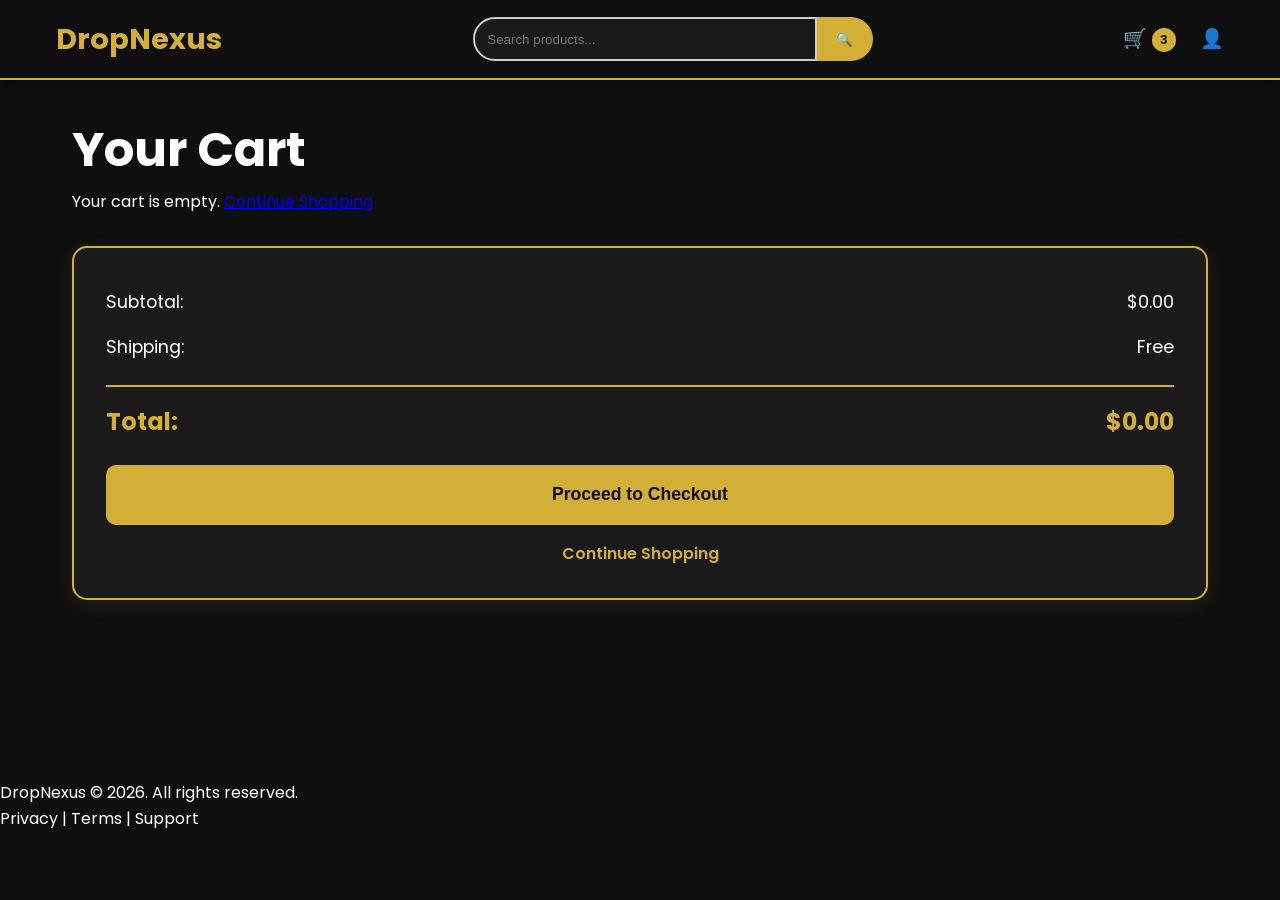
<file: Cart.html>
<!DOCTYPE html>
<html lang="en">
<head>
  <meta charset="UTF-8">
  <meta name="viewport" content="width=device-width, initial-scale=1.0">
  <title>Cart - DropNexus</title>
  <link rel="stylesheet" href="cart.css">
  <link href="https://fonts.googleapis.com/css2?family=Poppins:wght@300;400;600;700&display=swap" rel="stylesheet">
</head>
<body>
  <!-- Header (reuse from homepage) -->
  <header class="header">
    <nav class="nav">
      <a href="Home.html" class="logo">DropNexus</a>
      <div class="search-bar">
        <input type="search" placeholder="Search products...">
        <button>🔍</button>
      </div>
      <div class="nav-icons">
        <span>🛒 <span class="cart-count">3</span></span>
        <span>👤</span>
      </div>
    </nav>
  </header>

  <main class="cart-page">
    <div class="container">
      <h1>Your Cart</h1>
      <div class="cart-empty" style="display: none;">Your cart is empty. <a href="Home.html">Continue Shopping</a></div>
      
      <div class="cart-items" id="cart-items">
        <!-- Cart items will be populated by JavaScript -->
      </div>

      <div class="cart-summary">
        <div class="summary-row">
          <span>Subtotal:</span>
          <span id="subtotal">$0.00</span>
        </div>
        <div class="summary-row">
          <span>Shipping:</span>
          <span>Free</span>
        </div>
        <div class="summary-row total">
          <span>Total:</span>
          <span id="total">$0.00</span>
        </div>
        <a href="Checkout.html"><button class="checkout-btn">Proceed to Checkout</button></a>
        <a href="Home.html" class="continue-shopping">Continue Shopping</a>
      </div>
    </div>
  </main>

  <footer class="footer">
    <div class="footer-content">
      <div>DropNexus © 2026. All rights reserved.</div>
      <div>Privacy | Terms | Support</div>
    </div>
  </footer>

  <script>
    function loadCart() {
      let cart = JSON.parse(localStorage.getItem('cart')) || [];
      let cartItemsContainer = document.getElementById('cart-items');
      let subtotal = 0;

      if (cart.length === 0) {
        cartItemsContainer.innerHTML = '<p>Your cart is empty. <a href="Home.html">Continue Shopping</a></p>';
        document.getElementById('subtotal').textContent = '$0.00';
        document.getElementById('total').textContent = '$0.00';
        return;
      }

      cartItemsContainer.innerHTML = '';
      cart.forEach((item, index) => {
        let itemTotal = item.price * item.quantity;
        subtotal += itemTotal;

        let cartItem = document.createElement('div');
        cartItem.className = 'cart-item';
        cartItem.innerHTML = `
          <img src="${item.image}" alt="${item.name}">
          <div class="item-details">
            <h3>${item.name}</h3>
            <p>$${item.price.toFixed(2)}</p>
          </div>
          <div class="quantity">
            <button onclick="changeQuantity(${index}, -1)">-</button>
            <span>${item.quantity}</span>
            <button onclick="changeQuantity(${index}, 1)">+</button>
          </div>
          <div class="item-total">$${itemTotal.toFixed(2)}</div>
          <button class="remove" onclick="removeItem(${index})">Remove</button>
        `;
        cartItemsContainer.appendChild(cartItem);
      });

      document.getElementById('subtotal').textContent = '$' + subtotal.toFixed(2);
      document.getElementById('total').textContent = '$' + subtotal.toFixed(2);
      updateCartCount();
    }

    function changeQuantity(index, delta) {
      let cart = JSON.parse(localStorage.getItem('cart')) || [];
      if (cart[index]) {
        cart[index].quantity += delta;
        if (cart[index].quantity <= 0) {
          cart.splice(index, 1);
        }
        localStorage.setItem('cart', JSON.stringify(cart));
        loadCart();
      }
    }

    function removeItem(index) {
      let cart = JSON.parse(localStorage.getItem('cart')) || [];
      cart.splice(index, 1);
      localStorage.setItem('cart', JSON.stringify(cart));
      loadCart();
    }

    function updateCartCount() {
      let cart = JSON.parse(localStorage.getItem('cart')) || [];
      let totalItems = cart.reduce((sum, item) => sum + item.quantity, 0);
      document.querySelector('.cart-count').textContent = totalItems;
    }

    // Load cart on page load
    window.onload = loadCart;
  </script>
</body>
</html>
</file>
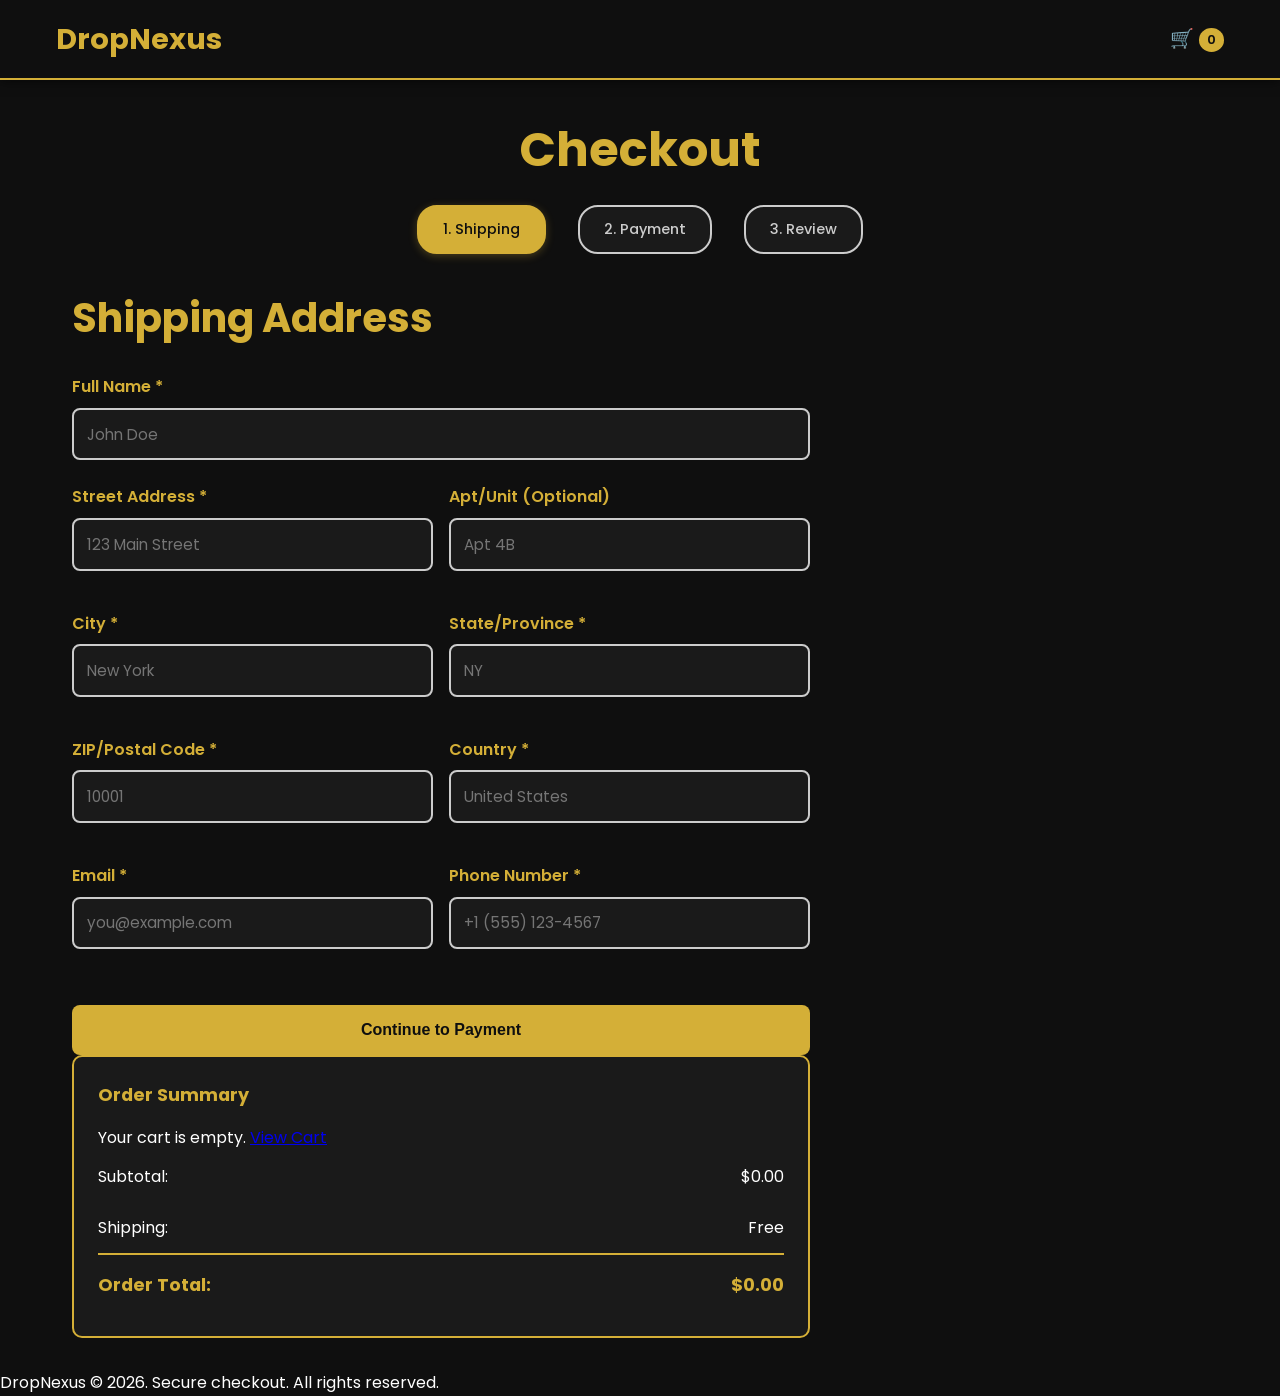
<file: Checkout.html>
<!DOCTYPE html>
<html lang="en">
<head>
  <meta charset="UTF-8">
  <meta name="viewport" content="width=device-width, initial-scale=1.0">
  <title>Checkout - DropNexus</title>
  <link rel="stylesheet" href="checkout.css">
  <link href="https://fonts.googleapis.com/css2?family=Poppins:wght@300;400;600;700&display=swap" rel="stylesheet">
  <!-- PayPal SDK - Replace YOUR_CLIENT_ID with your actual PayPal Client ID -->
  <script src="https://www.paypal.com/sdk/js?client-id=YOUR_CLIENT_ID&currency=USD"></script>
</head>
<body>
  <header class="header">
    <nav class="nav">
      <a href="Home.html" class="logo">DropNexus</a>
      <div class="nav-icons">
        <a href="Cart.html" style="text-decoration: none; color: inherit;">🛒 <span class="cart-count">2</span></a>
      </div>
    </nav>
  </header>

  <main class="checkout-page">
    <div class="container">
      <div class="checkout-header">
        <h1>Checkout</h1>
        <div class="progress-bar">
          <div class="step active" id="step1">1. Shipping</div>
          <div class="step" id="step2">2. Payment</div>
          <div class="step" id="step3">3. Review</div>
        </div>
      </div>

      <div class="checkout-content">
        <!-- Step 1: Shipping -->
        <div class="checkout-step" id="shipping-step">
          <div class="billing-form">
            <h2>Shipping Address</h2>
            <form id="shipping-form">
              <div class="form-group">
                <label>Full Name *</label>
                <input type="text" id="full-name" placeholder="John Doe" required>
              </div>
              <div class="form-row">
                <div class="form-group">
                  <label>Street Address *</label>
                  <input type="text" id="address" placeholder="123 Main Street" required>
                </div>
                <div class="form-group">
                  <label>Apt/Unit (Optional)</label>
                  <input type="text" id="apartment" placeholder="Apt 4B">
                </div>
              </div>
              <div class="form-row">
                <div class="form-group">
                  <label>City *</label>
                  <input type="text" id="city" placeholder="New York" required>
                </div>
                <div class="form-group">
                  <label>State/Province *</label>
                  <input type="text" id="state" placeholder="NY" required>
                </div>
              </div>
              <div class="form-row">
                <div class="form-group">
                  <label>ZIP/Postal Code *</label>
                  <input type="text" id="zip" placeholder="10001" required>
                </div>
                <div class="form-group">
                  <label>Country *</label>
                  <input type="text" id="country" placeholder="United States" required>
                </div>
              </div>
              <div class="form-row">
                <div class="form-group">
                  <label>Email *</label>
                  <input type="email" id="email" placeholder="you@example.com" required>
                </div>
                <div class="form-group">
                  <label>Phone Number *</label>
                  <input type="tel" id="phone" placeholder="+1 (555) 123-4567" required>
                </div>
              </div>
              <button type="button" class="btn-next" onclick="goToPayment()">Continue to Payment</button>
            </form>
          </div>

          <div class="order-summary">
            <h2>Order Summary</h2>
            <div id="summary-items">
              <!-- Items will be loaded here -->
            </div>
            <div class="summary-row">
              <span>Subtotal:</span> <span id="summary-subtotal">$0.00</span>
            </div>
            <div class="summary-row">
              <span>Shipping:</span> <span id="summary-shipping">Free</span>
            </div>
            <div class="summary-row total">
              <span>Order Total:</span> <span id="summary-total">$0.00</span>
            </div>
          </div>
        </div>

        <!-- Step 2: Payment -->
        <div class="checkout-step" id="payment-step" style="display: none;">
          <div class="billing-form">
            <h2>Payment Method</h2>
            <div class="payment-methods">
              <label class="payment-option">
                <input type="radio" name="payment" value="credit" checked onchange="showPaymentForm('credit')">
                <span>💳 Credit Card</span>
              </label>
              <label class="payment-option">
                <input type="radio" name="payment" value="debit" onchange="showPaymentForm('debit')">
                <span>💰 Debit Card</span>
              </label>
              <label class="payment-option">
                <input type="radio" name="payment" value="paypal" onchange="showPaymentForm('paypal')">
                <span>🅿️ PayPal</span>
              </label>
            </div>

            <!-- Card Payment Form -->
            <form id="card-form" style="display: block;">
              <h3>Card Details</h3>
              <div class="form-group">
                <label>Cardholder Name *</label>
                <input type="text" id="cardholder" placeholder="John Doe" required>
              </div>
              <div class="form-group">
                <label>Card Number *</label>
                <input type="text" id="card-number" placeholder="1234 5678 9012 3456" maxlength="19" required>
              </div>
              <div class="form-row">
                <div class="form-group">
                  <label>Expiry Date *</label>
                  <input type="text" id="expiry" placeholder="MM/YY" maxlength="5" required>
                </div>
                <div class="form-group">
                  <label>CVV *</label>
                  <input type="text" id="cvv" placeholder="123" maxlength="4" required>
                </div>
              </div>

              <h3>Billing Address</h3>
              <label class="checkbox">
                <input type="checkbox" id="same-as-shipping" checked onchange="toggleBillingForm()">
                Same as shipping address
              </label>

              <div id="billing-form" style="display: none;">
                <div class="form-group">
                  <label>Full Name *</label>
                  <input type="text" id="billing-name" placeholder="John Doe">
                </div>
                <div class="form-row">
                  <div class="form-group">
                    <label>Street Address *</label>
                    <input type="text" id="billing-address" placeholder="123 Main Street">
                  </div>
                  <div class="form-group">
                    <label>Apt/Unit (Optional)</label>
                    <input type="text" id="billing-apartment" placeholder="Apt 4B">
                  </div>
                </div>
                <div class="form-row">
                  <div class="form-group">
                    <label>City *</label>
                    <input type="text" id="billing-city" placeholder="New York">
                  </div>
                  <div class="form-group">
                    <label>State/Province *</label>
                    <input type="text" id="billing-state" placeholder="NY">
                  </div>
                </div>
                <div class="form-row">
                  <div class="form-group">
                    <label>ZIP/Postal Code *</label>
                    <input type="text" id="billing-zip" placeholder="10001">
                  </div>
                  <div class="form-group">
                    <label>Country *</label>
                    <input type="text" id="billing-country" placeholder="United States">
                  </div>
                </div>
              </div>
            </form>

            <!-- PayPal Form -->
            <div id="paypal-form" style="display: none;">
              <div class="info-box">
                <p>💳 Complete your payment securely with PayPal:</p>
              </div>
              <div id="paypal-buttons" style="margin: 2rem 0;"></div>
            </div>

            <h3>Payment Agreement</h3>
            <div class="agreement-box">
              <label class="checkbox">
                <input type="checkbox" id="agree-terms" required>
                I agree to the <a href="#" target="_blank">Terms & Conditions</a> and <a href="#" target="_blank">Privacy Policy</a>
              </label>
              <label class="checkbox">
                <input type="checkbox" id="agree-payment" required>
                I authorize DropNexus to charge my payment method for this order
              </label>
            </div>

            <div class="form-actions">
              <button type="button" class="btn-back" onclick="goToShipping()">Back to Shipping</button>
              <button type="button" class="btn-next" onclick="goToReview()">Review Order</button>
            </div>
          </div>

          <div class="order-summary">
            <h2>Order Summary</h2>
            <div id="summary-items-payment">
              <!-- Items will be loaded here -->
            </div>
            <div class="summary-row">
              <span>Subtotal:</span> <span id="summary-subtotal-payment">$0.00</span>
            </div>
            <div class="summary-row">
              <span>Shipping:</span> <span id="summary-shipping-payment">Free</span>
            </div>
            <div class="summary-row total">
              <span>Order Total:</span> <span id="summary-total-payment">$0.00</span>
            </div>
          </div>
        </div>

        <!-- Step 3: Review -->
        <div class="checkout-step" id="review-step" style="display: none;">
          <div class="review-content">
            <h2>Order Review</h2>
            
            <div class="review-section">
              <h3>Shipping Address</h3>
              <div id="review-shipping" class="review-box">
                <!-- Shipping details will be shown here -->
              </div>
              <button type="button" class="btn-edit" onclick="goToShipping()">Edit</button>
            </div>

            <div class="review-section">
              <h3>Payment Method</h3>
              <div id="review-payment" class="review-box">
                <!-- Payment details will be shown here -->
              </div>
              <button type="button" class="btn-edit" onclick="goToPayment()">Edit</button>
            </div>

            <div class="review-section">
              <h3>Order Items</h3>
              <div id="review-items" class="review-box">
                <!-- Order items will be shown here -->
              </div>
            </div>

            <div class="order-summary">
              <h2>Final Summary</h2>
              <div id="summary-items-review">
                <!-- Items will be loaded here -->
              </div>
              <div class="summary-row">
                <span>Subtotal:</span> <span id="summary-subtotal-review">$0.00</span>
              </div>
              <div class="summary-row">
                <span>Shipping:</span> <span id="summary-shipping-review">Free</span>
              </div>
              <div class="summary-row total">
                <span>Order Total:</span> <span id="summary-total-review">$0.00</span>
              </div>
            </div>

            <div class="form-actions">
              <button type="button" class="btn-back" onclick="goToPayment()">Back to Payment</button>
              <button type="button" class="btn-place-order" onclick="placeOrder()">Place Order</button>
            </div>
          </div>
        </div>
      </div>
    </div>
  </main>

  <footer class="footer">
    <div class="footer-content">
      <div>DropNexus © 2026. Secure checkout. All rights reserved.</div>
    </div>
  </footer>

  <script>
    let cartData = {};

    function loadCartSummary() {
      let cart = JSON.parse(localStorage.getItem('cart')) || [];
      let subtotal = 0;
      let summaryHTML = '';

      if (cart.length === 0) {
        summaryHTML = '<p>Your cart is empty. <a href="Cart.html">View Cart</a></p>';
      } else {
        cart.forEach(item => {
          let itemTotal = item.price * item.quantity;
          subtotal += itemTotal;
          summaryHTML += `
            <div class="summary-item">
              <span>${item.name} x${item.quantity}</span>
              <span>$${itemTotal.toFixed(2)}</span>
            </div>
          `;
        });
      }

      cartData = { cart, subtotal };

      // Update all summary sections
      document.getElementById('summary-items').innerHTML = summaryHTML;
      document.getElementById('summary-items-payment').innerHTML = summaryHTML;
      document.getElementById('summary-items-review').innerHTML = summaryHTML;

      const summaryElements = ['summary-subtotal', 'summary-subtotal-payment', 'summary-subtotal-review'];
      const totalElements = ['summary-total', 'summary-total-payment', 'summary-total-review'];

      summaryElements.forEach(id => {
        document.getElementById(id).textContent = '$' + subtotal.toFixed(2);
      });

      totalElements.forEach(id => {
        document.getElementById(id).textContent = '$' + subtotal.toFixed(2);
      });
    }

    function updateCartCount() {
      let cart = JSON.parse(localStorage.getItem('cart')) || [];
      let totalItems = cart.reduce((sum, item) => sum + item.quantity, 0);
      document.querySelector('.cart-count').textContent = totalItems;
    }

    function goToPayment() {
      if (validateShippingForm()) {
        document.getElementById('shipping-step').style.display = 'none';
        document.getElementById('payment-step').style.display = 'block';
        document.getElementById('review-step').style.display = 'none';
        
        updateProgressBar(2);
      }
    }

    function goToShipping() {
      document.getElementById('shipping-step').style.display = 'block';
      document.getElementById('payment-step').style.display = 'none';
      document.getElementById('review-step').style.display = 'none';
      
      updateProgressBar(1);
    }

    function goToReview() {
      if (validatePaymentForm()) {
        document.getElementById('shipping-step').style.display = 'none';
        document.getElementById('payment-step').style.display = 'none';
        document.getElementById('review-step').style.display = 'block';
        
        updateProgressBar(3);
        populateReview();
      }
    }

    function updateProgressBar(step) {
      document.getElementById('step1').classList.remove('active');
      document.getElementById('step2').classList.remove('active');
      document.getElementById('step3').classList.remove('active');
      
      if (step >= 1) document.getElementById('step1').classList.add('active');
      if (step >= 2) document.getElementById('step2').classList.add('active');
      if (step >= 3) document.getElementById('step3').classList.add('active');
    }

    function validateShippingForm() {
      const form = document.getElementById('shipping-form');
      if (!form.checkValidity()) {
        alert('Please fill in all required shipping fields');
        form.reportValidity();
        return false;
      }
      return true;
    }

    function validatePaymentForm() {
      const paymentMethod = document.querySelector('input[name="payment"]:checked').value;
      
      if (!document.getElementById('agree-terms').checked) {
        alert('Please agree to the Terms & Conditions');
        return false;
      }
      if (!document.getElementById('agree-payment').checked) {
        alert('Please agree to the payment authorization');
        return false;
      }

      if (paymentMethod === 'credit' || paymentMethod === 'debit') {
        if (!validateCardForm()) return false;
      } else if (paymentMethod === 'paypal') {
        // For PayPal, user must click PayPal button first
        alert('Please complete PayPal payment using the button below');
        return false;
      }

      return true;
    }

    function validateCardForm() {
      const cardholder = document.getElementById('cardholder').value;
      const cardNumber = document.getElementById('card-number').value.replace(/\s/g, '');
      const expiry = document.getElementById('expiry').value;
      const cvv = document.getElementById('cvv').value;

      if (!cardholder) {
        alert('Please enter cardholder name');
        return false;
      }
      if (cardNumber.length < 13 || cardNumber.length > 19) {
        alert('Please enter a valid card number');
        return false;
      }
      if (!expiry.match(/^\d{2}\/\d{2}$/)) {
        alert('Please enter expiry date in MM/YY format');
        return false;
      }
      if (cvv.length < 3 || cvv.length > 4) {
        alert('Please enter a valid CVV');
        return false;
      }

      return true;
    }

    function showPaymentForm(method) {
      document.getElementById('card-form').style.display = method === 'credit' || method === 'debit' ? 'block' : 'none';
      document.getElementById('paypal-form').style.display = method === 'paypal' ? 'block' : 'none';
      
      // Reinitialize PayPal buttons when PayPal is selected
      if (method === 'paypal') {
        document.getElementById('paypal-buttons').innerHTML = '';
        initPayPalButtons();
      }
    }

    function toggleBillingForm() {
      const sameAsShipping = document.getElementById('same-as-shipping').checked;
      document.getElementById('billing-form').style.display = sameAsShipping ? 'none' : 'block';
    }

    function populateReview() {
      const paymentMethod = document.querySelector('input[name="payment"]:checked').value;
      
      // Shipping address review
      const shippingHTML = `
        <p><strong>${document.getElementById('full-name').value}</strong></p>
        <p>${document.getElementById('address').value}${document.getElementById('apartment').value ? ' ' + document.getElementById('apartment').value : ''}</p>
        <p>${document.getElementById('city').value}, ${document.getElementById('state').value} ${document.getElementById('zip').value}</p>
        <p>${document.getElementById('country').value}</p>
        <p>Email: ${document.getElementById('email').value}</p>
        <p>Phone: ${document.getElementById('phone').value}</p>
      `;
      document.getElementById('review-shipping').innerHTML = shippingHTML;

      // Payment method review
      let paymentHTML = '';
      if (paymentMethod === 'credit' || paymentMethod === 'debit') {
        const cardNum = document.getElementById('card-number').value.slice(-4);
        const methodName = paymentMethod === 'credit' ? 'Credit Card' : 'Debit Card';
        paymentHTML = `
          <p><strong>${methodName}</strong></p>
          <p>Cardholder: ${document.getElementById('cardholder').value}</p>
          <p>Card ending in: ****${cardNum}</p>
        `;
      } else if (paymentMethod === 'paypal') {
        paymentHTML = `
          <p><strong>PayPal</strong></p>
          <p>Transaction ID: ${window.paypalTransactionId || 'Pending...'}</p>
        `;
      }
      document.getElementById('review-payment').innerHTML = paymentHTML;

      // Items review
      let itemsHTML = '';
      cartData.cart.forEach(item => {
        const itemTotal = item.price * item.quantity;
        itemsHTML += `
          <div class="summary-item">
            <span>${item.name} x${item.quantity}</span>
            <span>$${itemTotal.toFixed(2)}</span>
          </div>
        `;
      });
      document.getElementById('review-items').innerHTML = itemsHTML;
    }

    function placeOrder() {
      const paymentMethod = document.querySelector('input[name="payment"]:checked').value;
      
      if (paymentMethod === 'paypal') {
        // PayPal orders are handled by PayPal button onclick
        alert('Please click the "Pay with PayPal" button');
        return;
      }
      
      alert('Order placed successfully! Order number: #' + Math.floor(100000 + Math.random() * 900000));
      localStorage.removeItem('cart');
      updateCartCount();
      window.location.href = 'Home.html';
    }

    // PayPal Payment Processing
    function initPayPalButtons() {
      if (typeof paypal === 'undefined') {
        console.log('PayPal SDK not loaded yet');
        setTimeout(initPayPalButtons, 500);
        return;
      }

      paypal.Buttons({
        // Create order on the server
        createOrder: function(data, actions) {
          // Validate before creating order
          if (!document.getElementById('agree-terms').checked) {
            alert('Please agree to the Terms & Conditions');
            return;
          }
          if (!document.getElementById('agree-payment').checked) {
            alert('Please agree to the payment authorization');
            return;
          }

          let cart = JSON.parse(localStorage.getItem('cart')) || [];
          let total = 0;
          let items = [];
          
          cart.forEach(item => {
            let itemTotal = item.price * item.quantity;
            total += itemTotal;
            items.push({
              name: item.name,
              unit_amount: {
                currency_code: 'USD',
                value: item.price.toFixed(2)
              },
              quantity: item.quantity
            });
          });

          return actions.order.create({
            intent: 'CAPTURE',
            purchase_units: [{
              amount: {
                currency_code: 'USD',
                value: total.toFixed(2),
                breakdown: {
                  item_total: {
                    currency_code: 'USD',
                    value: total.toFixed(2)
                  }
                }
              },
              items: items,
              shipping: {
                name: {
                  full_name: document.getElementById('full-name').value
                },
                address: {
                  address_line_1: document.getElementById('address').value,
                  admin_area_2: document.getElementById('city').value,
                  admin_area_1: document.getElementById('state').value,
                  postal_code: document.getElementById('zip').value,
                  country_code: 'US'
                }
              },
              description: 'DropNexus Order - ' + cart.length + ' items'
            }],
            payer: {
              email_address: document.getElementById('email').value,
              name: {
                given_name: document.getElementById('full-name').value.split(' ')[0],
                surname: document.getElementById('full-name').value.split(' ').slice(1).join(' ')
              }
            }
          });
        },

        // Handle successful payment
        onApprove: function(data, actions) {
          return actions.order.capture().then(function(orderData) {
            window.paypalTransactionId = orderData.id;
            console.log('Order captured:', orderData);
            
            // Show success message
            alert('Payment successful! Order ID: ' + orderData.id);
            
            // Automatically proceed to review
            document.getElementById('shipping-step').style.display = 'none';
            document.getElementById('payment-step').style.display = 'none';
            document.getElementById('review-step').style.display = 'block';
            updateProgressBar(3);
            populateReview();
          });
        },

        // Handle errors
        onError: function(err) {
          console.error('PayPal error:', err);
          alert('Payment failed. Please try again: ' + err);
        },

        // Handle cancellation
        onCancel: function() {
          console.log('Payment cancelled by user');
          alert('Payment cancelled. You can try again or choose another payment method.');
        }
      }).render('#paypal-buttons');
    }

    // Initialize on page load
    window.onload = function() {
      updateCartCount();
      loadCartSummary();
      initPayPalButtons();
    };
  </script>
</body>
</html>
</file>
<file: cart.css>
* { margin: 0; padding: 0; box-sizing: border-box; }
body { font-family: 'Poppins', sans-serif; line-height: 1.6; color: #FFFFFF; background: #0F0F0F; }

/* Typography */
h1, h2, h3, h4, h5, h6 { font-family: 'Poppins', sans-serif; font-weight: 700; }
h1 { font-size: 3rem; }
h2 { font-size: 2.5rem; }
h3 { font-size: 1.8rem; }
h4 { font-size: 1.5rem; }
h5 { font-size: 1.2rem; }
h6 { font-size: 1rem; }

/* Header & Navigation */
.header { background: #0F0F0F; box-shadow: 0 2px 10px rgba(0,0,0,0.5); position: sticky; top: 0; z-index: 100; border-bottom: 2px solid #D4AF37; }
.nav { max-width: 1200px; margin: 0 auto; padding: 1rem; display: flex; justify-content: space-between; align-items: center; flex-wrap: wrap; }
.logo { font-size: 1.8rem; font-weight: 700; color: #D4AF37; text-decoration: none; display: inline-block; }
.search-bar { flex: 1; max-width: 400px; margin: 0 2rem; display: flex; }
.search-bar input { flex: 1; padding: 0.8rem; border: 2px solid #CCCCCC; border-radius: 25px 0 0 25px; background: #1a1a1a; color: #FFFFFF; }
.search-bar button { padding: 0.8rem 1.2rem; background: #D4AF37; color: #0F0F0F; border: none; border-radius: 0 25px 25px 0; cursor: pointer; font-weight: 600; }
.nav-icons { display: flex; gap: 1.5rem; font-size: 1.2rem; color: #FFFFFF; }
.cart-count { background: #D4AF37; color: #0F0F0F; border-radius: 50%; padding: 0.2rem 0.5rem; font-size: 0.8rem; font-weight: 600; }

/* Cart Page */
.cart-page, .checkout-page { min-height: calc(100vh - 200px); padding-top: 2rem; background: #0F0F0F; color: #FFFFFF; }
.container { max-width: 1200px; margin: 0 auto; padding: 0 2rem; }
.cart-items { margin-bottom: 2rem; }
.cart-item { display: grid; grid-template-columns: 80px 1fr auto auto auto; gap: 1rem; align-items: center; padding: 1.5rem; background: #1a1a1a; border-radius: 10px; margin-bottom: 1rem; border: 1px solid #CCCCCC; }
.cart-item img { width: 80px; height: 80px; object-fit: cover; border-radius: 8px; }
.quantity { display: flex; align-items: center; gap: 0.5rem; }
.quantity button { width: 30px; height: 30px; border: 2px solid #D4AF37; background: #0F0F0F; border-radius: 50%; cursor: pointer; color: #D4AF37; font-weight: bold; transition: all 0.3s; }
.quantity button:hover { background: #D4AF37; color: #0F0F0F; }
.item-total { font-weight: 600; color: #D4AF37; }
.remove { background: #D4AF37; color: #0F0F0F; border: none; padding: 0.5rem 1rem; border-radius: 5px; cursor: pointer; font-weight: 600; transition: all 0.3s; }
.remove:hover { background: #c49d2a; }
.cart-summary { background: #1a1a1a; padding: 2rem; border-radius: 15px; box-shadow: 0 5px 20px rgba(212,175,55,0.1); border: 2px solid #D4AF37; }
.summary-row { display: flex; justify-content: space-between; padding: 0.5rem 0; font-size: 1.1rem; color: #FFFFFF; }
.summary-row.total { font-size: 1.5rem; font-weight: 700; color: #D4AF37; border-top: 2px solid #D4AF37; padding-top: 1rem; margin-top: 1rem; }
.checkout-btn { width: 100%; padding: 1.2rem; background: #D4AF37; color: #0F0F0F; border: none; border-radius: 10px; font-size: 1.1rem; font-weight: 600; cursor: pointer; margin-top: 1rem; transition: all 0.3s; }
.checkout-btn:hover { background: #c49d2a; }
.continue-shopping { display: block; text-align: center; color: #D4AF37; text-decoration: none; margin-top: 1rem; font-weight: 600; }
</file>
<file: checkout.css>
* { margin: 0; padding: 0; box-sizing: border-box; }
body { font-family: 'Poppins', sans-serif; line-height: 1.6; color: #FFFFFF; background: #0F0F0F; }

/* Typography */
h1, h2, h3, h4, h5, h6 { font-family: 'Poppins', sans-serif; font-weight: 700; }
h1 { font-size: 3rem; }
h2 { font-size: 2.5rem; }
h3 { font-size: 1.8rem; }
h4 { font-size: 1.5rem; }
h5 { font-size: 1.2rem; }
h6 { font-size: 1rem; }

/* Header & Navigation */
.header { background: #0F0F0F; box-shadow: 0 2px 10px rgba(0,0,0,0.5); position: sticky; top: 0; z-index: 100; border-bottom: 2px solid #D4AF37; }
.nav { max-width: 1200px; margin: 0 auto; padding: 1rem; display: flex; justify-content: space-between; align-items: center; flex-wrap: wrap; }
.logo { font-size: 1.8rem; font-weight: 700; color: #D4AF37; text-decoration: none; display: inline-block; }
.search-bar { flex: 1; max-width: 400px; margin: 0 2rem; display: flex; }
.search-bar input { flex: 1; padding: 0.8rem; border: 2px solid #CCCCCC; border-radius: 25px 0 0 25px; background: #1a1a1a; color: #FFFFFF; }
.search-bar button { padding: 0.8rem 1.2rem; background: #D4AF37; color: #0F0F0F; border: none; border-radius: 0 25px 25px 0; cursor: pointer; font-weight: 600; }
.nav-icons { display: flex; gap: 1.5rem; font-size: 1.2rem; color: #FFFFFF; }
.cart-count { background: #D4AF37; color: #0F0F0F; border-radius: 50%; padding: 0.2rem 0.5rem; font-size: 0.8rem; font-weight: 600; }

/* Checkout Page */
.checkout-content { display: grid; grid-template-columns: 1fr 350px; gap: 3rem; }
.billing-form h2, .order-summary h2, .review-content h2 { margin-bottom: 1.5rem; color: #D4AF37; }
.form-group { margin-bottom: 1.5rem; }
.form-row { display: grid; grid-template-columns: 1fr 1fr; gap: 1rem; margin-bottom: 1rem; }
.form-group label { display: block; margin-bottom: 0.5rem; font-weight: 600; color: #D4AF37; }
input[type="text"], input[type="email"], input[type="tel"] { padding: 0.8rem; border: 2px solid #CCCCCC; border-radius: 8px; font-size: 0.95rem; width: 100%; font-family: inherit; background: #1a1a1a; color: #FFFFFF; }
input[type="text"]:focus, input[type="email"]:focus, input[type="tel"]:focus { border-color: #D4AF37; outline: none; box-shadow: 0 0 0 3px rgba(212, 175, 55, 0.1); }

/* Form Elements */
.summary-item { display: flex; justify-content: space-between; padding: 0.8rem 0; border-bottom: 1px solid #CCCCCC; color: #FFFFFF; }
.summary-row { display: flex; justify-content: space-between; padding: 0.8rem 0; color: #FFFFFF; }
.summary-row.total { font-weight: 700; font-size: 1.1rem; padding-top: 1rem; border-top: 2px solid #D4AF37; }
.summary-row.total span { color: #D4AF37; }

/* Payment Methods */
.payment-methods { margin: 2rem 0; }
.payment-option { display: block; margin-bottom: 1rem; padding: 1rem; border: 2px solid #CCCCCC; border-radius: 8px; cursor: pointer; transition: all 0.3s ease; background: #1a1a1a; color: #FFFFFF; }
.payment-option:hover { border-color: #D4AF37; background-color: #2a2520; }
.payment-option input[type="radio"] { margin-right: 0.8rem; cursor: pointer; }
.payment-option span { font-weight: 500; color: #D4AF37; }

/* Checkbox Styles */
.checkbox { display: block; margin: 1rem 0; cursor: pointer; user-select: none; color: #FFFFFF; }
.checkbox input[type="checkbox"] { margin-right: 0.8rem; cursor: pointer; width: 18px; height: 18px; }
.checkbox a { color: #D4AF37; text-decoration: none; }
.checkbox a:hover { text-decoration: underline; }

/* Buttons */
.btn-next, .btn-back, .btn-place-order, .btn-edit { padding: 1rem 2rem; border: none; border-radius: 8px; font-size: 1rem; font-weight: 600; cursor: pointer; transition: all 0.3s ease; margin-top: 1rem; }
.btn-next { background: #D4AF37; color: #0F0F0F; width: 100%; }
.btn-next:hover { background: #0F0F0F; color: #D4AF37; border: 2px solid #D4AF37; }
.btn-back { background: #CCCCCC; color: #0F0F0F; }
.btn-back:hover { background: #0F0F0F; color: #CCCCCC; border: 2px solid #CCCCCC; }
.btn-place-order { background: #D4AF37; color: #0F0F0F; width: 100%; font-size: 1.1rem; }
.btn-place-order:hover { background: #0F0F0F; color: #D4AF37; border: 2px solid #D4AF37; }
.btn-edit { background: #D4AF37; color: #0F0F0F; padding: 0.5rem 1rem; font-size: 0.9rem; }
.btn-edit:hover { background: #0F0F0F; color: #D4AF37; border: 2px solid #D4AF37; }

.form-actions { display: flex; gap: 1rem; margin-top: 2rem; }
.form-actions .btn-back { flex: 1; }
.form-actions .btn-next { flex: 2; }

/* Info Box */
.info-box { background: #1a1a1a; padding: 1.5rem; border-radius: 8px; margin: 1.5rem 0; border-left: 4px solid #D4AF37; color: #FFFFFF; }
.info-box p { margin: 0.5rem 0; }

/* Agreement Box */
.agreement-box { background: #1a1a1a; padding: 1.5rem; border-radius: 8px; margin: 1.5rem 0; border: 1px solid #CCCCCC; }

/* Review Section */
.review-content { grid-column: 1; }
.review-section { margin-bottom: 2rem; }
.review-section h3 { color: #D4AF37; margin-bottom: 1rem; font-size: 1.1rem; }
.review-box { background: #1a1a1a; padding: 1.5rem; border-radius: 8px; border-left: 4px solid #D4AF37; margin-bottom: 1rem; color: #FFFFFF; }
.review-box p { margin: 0.5rem 0; color: #CCCCCC; }
.review-box strong { color: #D4AF37; }

/* Checkout Steps */
.checkout-step { animation: fadeIn 0.3s ease; }
@keyframes fadeIn { from { opacity: 0; } to { opacity: 1; } }

/* Checkout Header */
.checkout-header { text-align: center; margin-bottom: 2rem; }
.checkout-header h1 { color: #D4AF37; margin-bottom: 1rem; }
.progress-bar { display: flex; justify-content: center; gap: 2rem; margin-top: 1rem; flex-wrap: wrap; }
.step { padding: 0.7rem 1.5rem; background: #1a1a1a; border: 2px solid #CCCCCC; border-radius: 20px; font-size: 0.9rem; font-weight: 500; transition: all 0.3s ease; color: #CCCCCC; }
.step.active { background: #D4AF37; color: #0F0F0F; border: 2px solid #D4AF37; box-shadow: 0 2px 8px rgba(212, 175, 55, 0.3); }

/* Container */
.container { max-width: 1200px; margin: 0 auto; padding: 2rem; }

/* Order Summary */
.order-summary { background: #1a1a1a; padding: 1.5rem; border-radius: 10px; height: fit-content; position: sticky; top: 2rem; border: 2px solid #D4AF37; }
.order-summary h2 { font-size: 1.1rem; margin-bottom: 1rem; color: #D4AF37; }

/* Mobile Adjustments */
@media (max-width: 768px) {
  .checkout-content { grid-template-columns: 1fr; gap: 2rem; }
  .form-row { grid-template-columns: 1fr; }
  .form-actions { flex-direction: column; }
  .form-actions .btn-back { width: 100%; flex: unset; }
  .form-actions .btn-next { width: 100%; flex: unset; }
  .progress-bar { gap: 1rem; }
  .step { font-size: 0.8rem; padding: 0.5rem 1rem; }
  .order-summary { position: static; }
}
</file>
